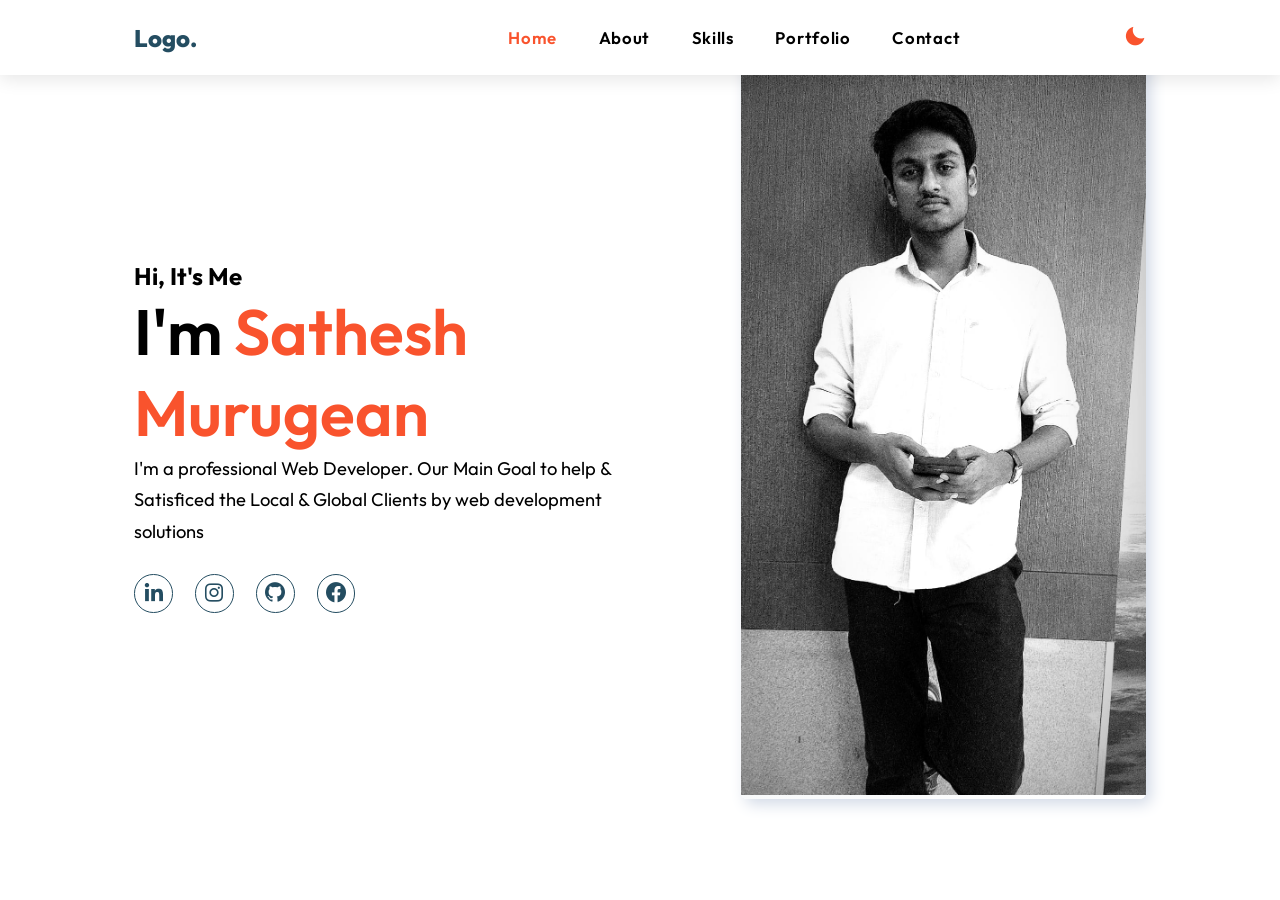
<file: intro.html>
<!DOCTYPE html>
<html lang="en">

<head>
    <meta charset="UTF-8">
    <meta http-equiv="X-UA-Compatible" content="IE=edge">
    <meta name="viewport" content="width=device-width, initial-scale=1.0">
    <link href='https://unpkg.com/boxicons@2.1.4/css/boxicons.min.css' rel='stylesheet'>
    <link rel="stylesheet" href="css/intro.css">
    <title>Portfolio</title>
</head>

<body>
    <header class="container">
        <div class="page-header">
            <div class="logo">
                <a href="#">Logo.</a>
            </div>
            <input type="checkbox" id="click">

            <label for="click" class="mainicon">
                <div class="menu">
                    <i class='bx bx-menu'></i>
                </div>
            </label>
            <ul>
                <li><a href="#" class="active">Home</a></li>
                <li><a href="#">About</a></li>
                <li><a href="#">Skills</a></li>
                <li><a href="#">Portfolio</a></li>
                <li><a href="#">Contact</a></li>
            </ul>
            <label class="mode">
                <input type="checkbox" id="darkModeToggle">
                <i class='bx bxs-moon'></i>
            </label>
        </div>
    </header>


    <section class="container">
        <div class="main">
            <div class="detail">
                <h3>Hi, It's Me</h3>
                <h1>I'm <span style="color:#f9532d;">Sathesh Murugean</span></h1>
                <p>I'm a professional Web Developer. Our Main Goal to help & Satisficed the Local & Global Clients by
                    web development solutions
                </p>
                <div class="social">
                    <a href="#"><i class='bx bxl-linkedin'></i></a>
                    <a href="#"><i class='bx bxl-instagram'></i></a>
                    <a href="#"><i class='bx bxl-github'></i></a>
                    <a href="#"><i class='bx bxl-facebook-circle'></i></a>
                </div>
            </div>
            <div class="img-sec">
                <div class="images">
                    <img src="img/sathesh.jpg" alt="" class="img-w">
                </div>
            </div>
        </div>
    </section>
    <script>
        const darkModeToggle = document.getElementById('darkModeToggle');
        const body = document.body;
        const isDarkMode = localStorage.getItem('darkMode') === 'enabled';
        if (isDarkMode) {
            body.classList.add('dark-mode');
            darkModeToggle.checked = true;
        }
        darkModeToggle.addEventListener('change', () => {
            if (darkModeToggle.checked) {
                body.classList.add('dark-mode');
                localStorage.setItem('darkMode', 'enabled');
            } else {
                body.classList.remove('dark-mode');
                localStorage.setItem('darkMode', 'disabled');
            }
        });
    </script>
    
</body>

</html>
</file>
<file: css/intro.css>
@import url('https://fonts.googleapis.com/css2?family=Poppins:wght@100;200;300;400;500;600;700;800&display=swap');
@import url('https://fonts.googleapis.com/css2?family=Outfit:wght@200;300;400;500;600;700;800&family=Roboto:wght@100;300;400&display=swap');
@import url('https://fonts.googleapis.com/css2?family=Poppins&display=swap');
:root {
    --primary-color: #f9532d;
    --primary-dark: #1F252E;
}

* {
    margin: 0;
    padding: 0;
    scroll-behavior: smooth;
}

body {
    font-family: 'Outfit', sans-serif;
    transition: background-color 0.3s, color 0.3s;

}

.container {
    padding: 0 8.4rem;
}

.img-w {
    width: 100%;
}

header {
    position: relative;
    box-shadow: 0 4px 17px rgba(0, 0, 0, .1);
    background: #fff;
    position: sticky;
    top: 0;
}

.page-header {
    display: flex;
    justify-content: space-between;
    align-items: center;
    padding: 1rem 0;
}

.logo {
    font-size: 1.5rem;
    font-weight: 800;
}

.logo a {
    color: #244D61;
    text-decoration: none;
}

ul {
    display: flex;
    gap: .6rem;
    list-style-type: none;
    background-color: transparent;
    overflow: hidden;
}

li a {
    display: inline-block;
    padding: .3rem 1rem;
    color: var(--nav-text);
    text-decoration: none;
    font-size: 1.05rem;
    font-weight: 600;
    letter-spacing: .7px;
    border-radius: 36px;
    line-height: 2;
    transition: .3s;
}

li a.active,
li a:hover {
    color: var(--primary-color);
}

#click {
    display: none;
}

.menu {
    display: none;
}

.mode i {
    font-size: 1.4rem;
    cursor: pointer;
    color: var(--primary-color);
}

.main {
    display: grid;
    grid-template-columns: repeat(auto-fit, minmax(277px, 1fr));
    row-gap: 2rem;
    align-items: center;
}

.main h1 {
    font-size: 4rem;
    font-weight: 600;
}

.main p {
    line-height: 1.7;
    font-size: 1.15rem;
}

.social {
    display: flex;
    flex-wrap: wrap;
    gap: 1.4rem;
    margin-top: 1.7rem;
}

.social a {
    display: grid;
    place-items: center;
    text-decoration: none;
    color: #244D61;
    font-size: 1.5rem;
    border: 1.6px solid #244D61;
    border-radius: 50%;
    padding: 0.39rem;
    text-align: center;
}

.social a:hover {
    color: #fff;
    background-color: #244D61;
    box-shadow: 0 0 20px #244D61;
    transition: all .3s ease-in-out;
}

.main h3 {
    font-size: 1.5rem;
}

.images::before {
    content: "";
    position: absolute;
    width: 100%;
    height: calc(130% - 130px);
    left: 50%;
    bottom: 0;
    transform: translateX(-50%);
    border-radius: 6px;
    z-index: -1;
}

.images::before {
    background: linear-gradient(145deg, #e2e8ec, #ffffff);
    box-shadow: 5px 5px 15px #D1D9E6, -5px -5px 15px #ffffff;
}

.images {
    width: 80%;
    margin-left: auto;
    position: relative;
   
    z-index: -1;
}

.dark-mode {
    background-color: var(--primary-dark);
    color: #ffffff;
}

.mode input {
    display: none;
}

:is(.dark-mode) {
    .social a {
        color: var(--primary-color);
        border: 1.6px solid var(--primary-color);
    }

    .social a:hover {
        color: var(--primary-dark);
        background-color: var(--primary-color);
        box-shadow: 0 0 20px var(--primary-color);
    }

    .logo a {
        color: #fff;
    }

    .images::before {
        background: linear-gradient(145deg, #1f252e, #2e3239);
        box-shadow: 10px 10px 19px #1c1e22, -10px -10px 19px #1b1f27;
    }
}

.dark-mode header {
    box-shadow: 0 4px 17px rgb(80 80 80 / 31%);
    background: var(--primary-dark);
}

@media screen and (max-width: 1024px) {
    .container {
        padding: 0 4.4rem;
    }
}

@media screen and (max-width: 768px) {
    .container {
        padding: 0 1.6rem;
    }
}

@media screen and (max-width:600px) {

    header {
        height: auto;
    }

    ul {
        background: #fff;
        width: 100%;
        height: 100vh;
        position: absolute;
        display: flex;
        flex-direction: column;
        text-align: center;
        top: 3.4rem;
        left: -100%;
        z-index: 111111;
    }

    .menu {
        display: block;
        font-size: 1.5rem;
        font-weight: bold;
        color: #244D61;
    }

    #click:checked~ul {
        left: 0%;
        transition: all 0.3s ease;
    }

    .dark-mode .menu {
        color: var(--primary-color);
    }

    .dark-mode ul {
        background: var(--primary-dark);
    }

    .mode {
        position: absolute;
        right: 4rem;
    }

    .images {
        width: 100%;
        margin: auto;
    }

    .main {
        margin-top: 2rem;
    }
}

  
  .tagcloud {
      font-family: 'Poppins', sans-serif;  
      font-size: 20px;
      margin: auto;
      width: 50%;
    }
    .tagcloud--item:hover {
      color: #36454F;
    }
</file>
